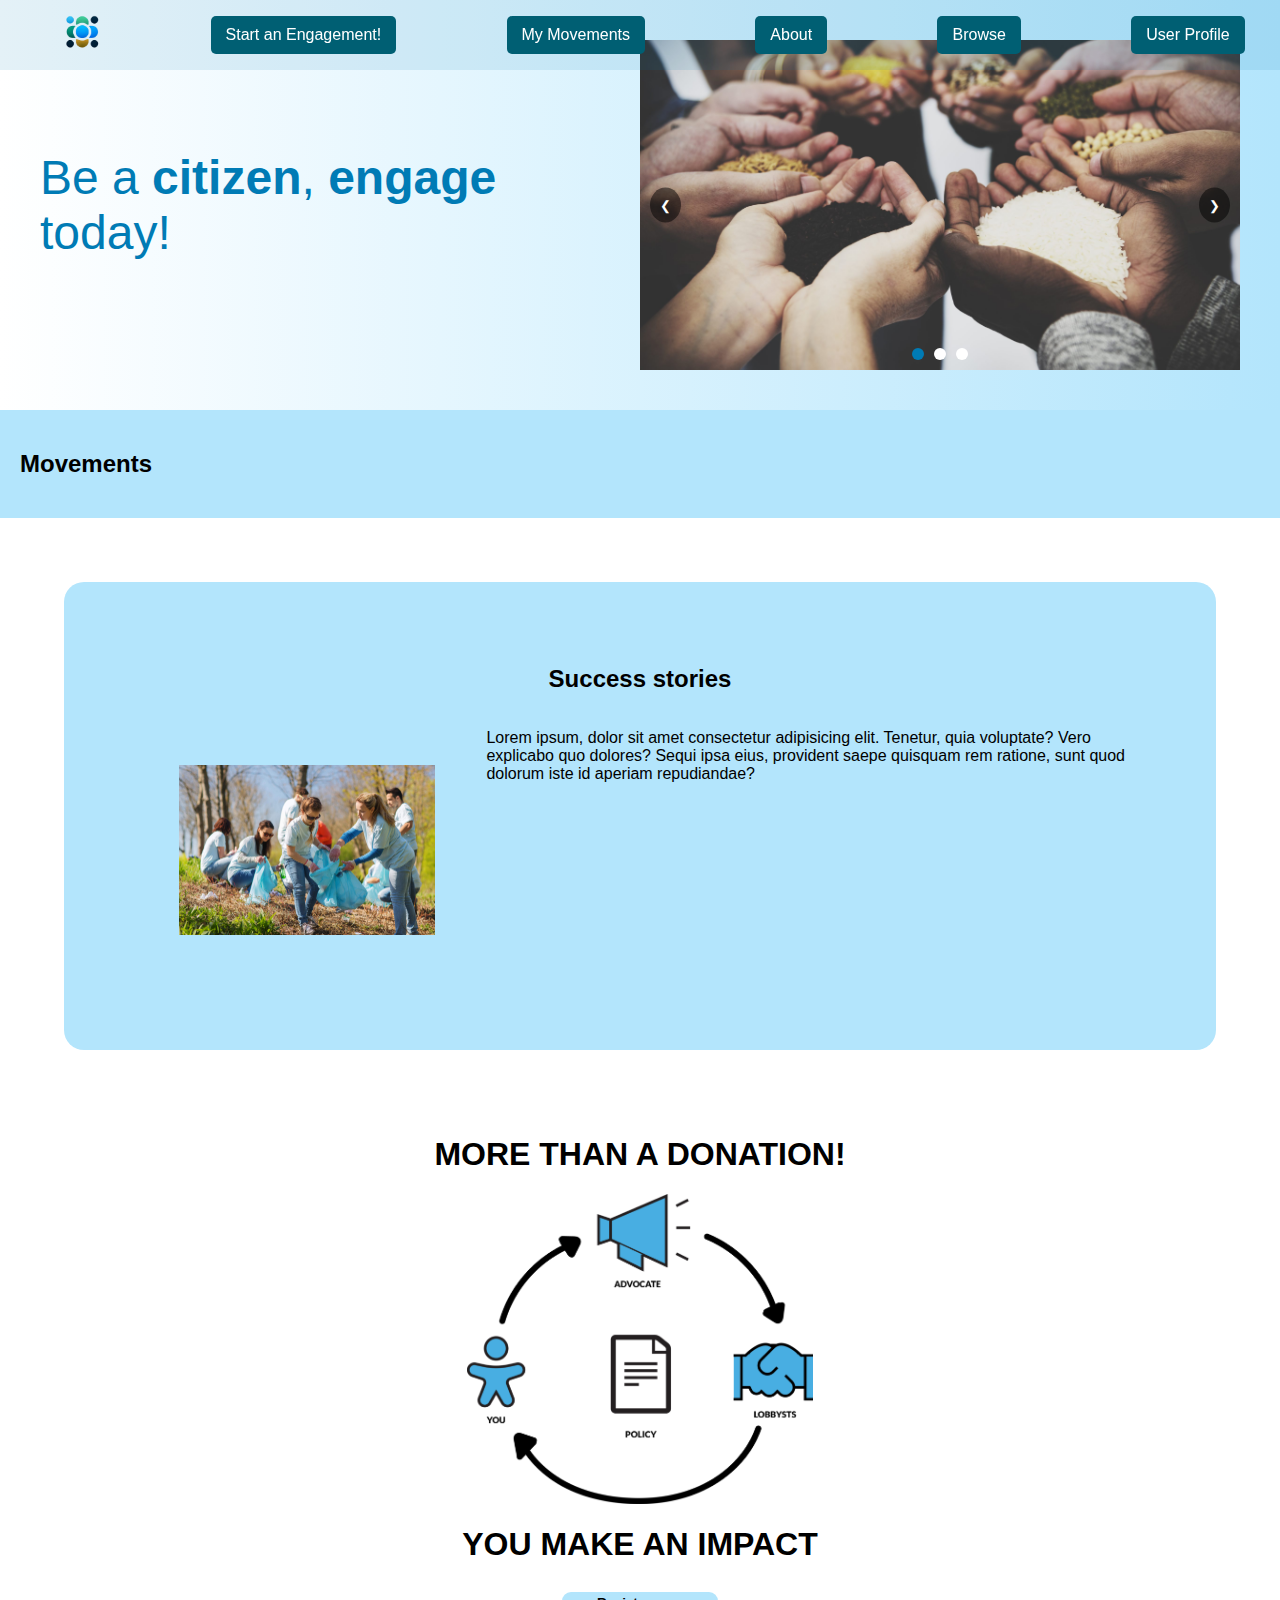
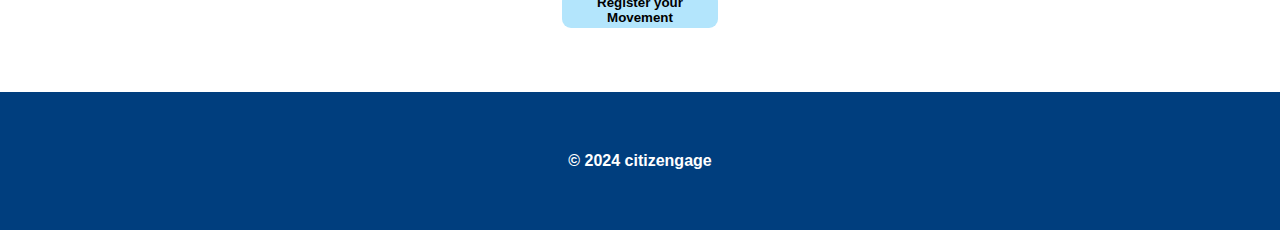
<file: index.html>
<!DOCTYPE html>
<html lang="en">
<head>
    <meta charset="UTF-8">
    <meta name="viewport" content="width=device-width, initial-scale=1.0">
    <title>Home</title>
    <link rel="stylesheet" href="styles.css">
</head>
<body>
    <nav>
        <a href="index.html" class="nav-icon"><img class="nav-icon" src="logo.png" alt="logo"></a>
        <a href="register.html" class="nav-button">Start an Engagement!</a>
        <a href="" class="nav-button">My Movements</a>
        <a href="" class="nav-button">About</a>
        <a href="" class="nav-button">Browse</a>
        <a href="" class="nav-button">User Profile</a>
    </nav>

    <section class="hero">
        <div class="hero-content">
            <p>Be a <strong>citizen</strong>, <strong>engage</strong> today!</p>
        </div>
        <div class="hero-slider">
            <img src="slide1.jpg" alt="Slider Image 1">
            <button class="hero-slider-arrow left">&#10094;</button>
            <button class="hero-slider-arrow right">&#10095;</button>
            <div class="hero-slider-dots">
                <div class="dot active"></div>
                <div class="dot"></div>
                <div class="dot"></div>
            </div>
        </div>
    </section>

    <section class="movements">
        <h2>Movements</h2>
        <div class="movements-container">
            <div id="movements-list">
                <!-- Cards will be dynamically generated here -->
            </div>
            <button class="arrow left">&#10094;</button>
            <button class="arrow right">&#10095;</button>
        </div>
    </section>
    <section class="succes-stories">
        <div class="success-card">
            <h2 class="success-title"> Success stories</h2>
            <div class="container-success-photo-bio">
              <img src="./slide2.jpg" alt="">
              <p>Lorem ipsum, dolor sit amet consectetur adipisicing elit. Tenetur, quia voluptate? Vero explicabo quo dolores? Sequi ipsa eius, provident saepe quisquam rem ratione, sunt quod dolorum iste id aperiam repudiandae?</p>
              
            </div>
        </div>
    </section>
    <section class="make-a-donation-section">
        <h1> More than a donation! </h1>
        <img src="citizengage image.png" alt="">
        <h1>You Make An Impact</h1>
        <a href="register.html"><button class="register-movement-btn"> Register your Movement</button></a>
    </section>
    <footer>
        <h4>&copy; 2024 citizengage</h4>
    </footer>
    <script src="script.js"></script>
</body>
</html>
</file>
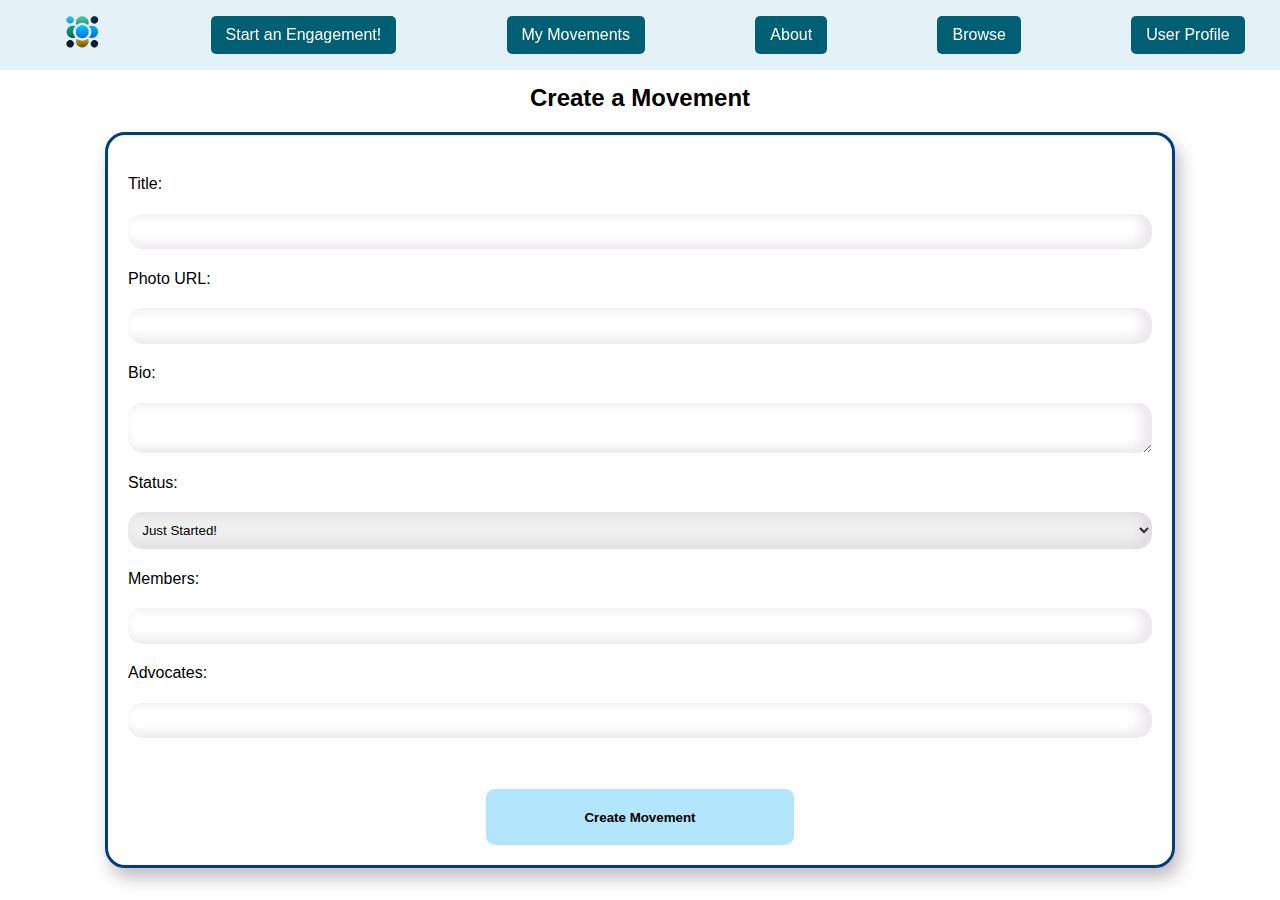
<file: register.html>
<!DOCTYPE html>
<html lang="en">
<head>
    <meta charset="UTF-8">
    <meta name="viewport" content="width=device-width, initial-scale=1.0">
    <title>Register</title>
    <link rel="stylesheet" href="styles.css">
</head>
<body class="register-page">
    <nav>
        <a href="index.html" class="nav-icon"><img class="nav-icon" src="logo.png" alt="logo"></a>
        <a href="register.html" class="nav-button">Start an Engagement!</a>
        <a href="index.html" class="nav-button">My Movements</a>
        <a href="about.html" class="nav-button">About</a>
        <a href="browse.html" class="nav-button">Browse</a>
        <a href="user-profile.html" class="nav-button">User Profile</a>
    </nav>

    <section class="register-container">
        <h2 class="register-title">Create a Movement</h2>
        <form id="movement-form">
            <label for="title">Title:</label>
            <input type="text" id="title" name="title" required>

            <label for="photo">Photo URL:</label>
            <input type="url" id="photo" name="photo" required>

            <label for="bio">Bio:</label>
            <textarea id="bio" name="bio" required></textarea>

            <label for="status">Status:</label>
            <select id="status" name="status" required>
                <option value="Just Started!">Just Started!</option>
                <option value="Planning">Planning</option>
                <option value="Fundraising">Fundraising</option>
                <option value="Gathering Resources">Gathering Resources</option>
                <option value="Reaching out to lobbyists">Reaching out to lobbyists</option>
                <option value="Writing down documents">Writing down documents</option>
                <option value="Ready to present">Ready to present</option>
            </select>

            <label for="members">Members:</label>
            <input type="number" id="members" name="members" required>

            <label for="advocates">Advocates:</label>
            <input type="number" id="advocates" name="advocates" required>

            <button class="create-movement-btn" type="submit">Create Movement</button>
        </form>

        <div id="success-message" style="display: none;">
            <p>Movement created successfully!</p>
            <a href="index.html" class="nav-button">Go Back Home</a>
        </div>
    </section>
    <script src="script.js"></script>
</body>
</html>
</file>
<file: styles.css>
/* General Styles */
body {
    font-family: 'Lato', sans-serif;
    margin: 0;
    padding: 0;
    box-sizing: border-box;
}

nav {
    display: flex;
    justify-content: space-around;
    align-items: center;
    padding: 15px;
    background: #007cb51b;
    position: fixed;
    z-index: 1000;
    width: 100%;
}

.nav-icon {
    font-size: 24px;
    color: #ffffff;
    text-decoration: none;
    max-width:35px ;
}

.nav-button {
    background-color: #005f73;
    color: #ffffff;
    padding: 10px 15px;
    border-radius: 5px;
    text-decoration: none;
    margin-left: 10px;
    transition: background-color 0.3s;
}

.nav-button:hover {
    background-color: #00474b;
}

/* Hero Section */
.hero {
    display: flex;
    align-items: center;
    justify-content: space-between;
    padding: 40px;
    background: linear-gradient(to right, #ffffff, #b3e5fc);
    position: relative;
}

.hero-content {
    flex: 1;
}

.hero-content p {
    font-size: 3rem;
    color: #007bb5;
}

.hero-slider {
    flex: 1;
    position: relative;
    overflow: hidden;
    
}

.hero-slider img {
    width: 100%;
    display: block;
    transition: opacity 1s ease-in-out;
}

.hero-slider-arrow {
    position: absolute;
    top: 50%;
    transform: translateY(-50%);
    background-color: rgba(0, 0, 0, 0.5);
    color: white;
    border: none;
    padding: 10px;
    border-radius: 50%;
    cursor: pointer;
    z-index: 10;
}

.hero-slider-arrow.left {
    left: 10px;
}

.hero-slider-arrow.right {
    right: 10px;
}

.hero-slider-dots {
    position: absolute;
    bottom: 10px;
    left: 50%;
    transform: translateX(-50%);
    display: flex;
}

.dot {
    width: 12px;
    height: 12px;
    background-color: #ffffff;
    border-radius: 50%;
    margin: 0 5px;
    cursor: pointer;
    transition: background-color 0.3s;
}

.dot.active {
    background-color: #007bb5;
}

.italic {
    font-style: italic;
}

/* Movements Section */
.movements {
    padding: 20px;
    background: #b3e5fc;
}

.movements-container {
    position: relative;
    max-width: 100%;
    overflow: hidden;
    margin: 0 auto;
}

#movements-list {
    display: flex;
    gap: 20px;
    transition: transform 0.5s ease-in-out;
    justify-content: center;
}

.card {
    flex: 1 0 calc(33.3333% - 20px);
    background-color: white;
    border-radius: 15px;
    padding: 20px;
    box-shadow: 0 4px 8px rgba(0, 0, 0, 0.1);
    text-align: center;
    margin-bottom: 20px;
    transition: transform 0.3s ease-in-out;
}

.card:hover {
    transform: scale(1.03);
}

.card img {
    max-width: 100%;
    border-radius: 8px;
}

.progress-bar {
    width: 100%;
    background-color: #e0e0e0;
    border-radius: 8px;
    overflow: hidden;
    margin-top: 10px;
}

.progress-bar div {
    height: 10px;
    background-color: #007bb5;
}

.card button {
    margin-top: 10px;
    padding: 10px;
    width: 136px;
    border-radius: 20px;
    color: white;
    border: none;
    cursor: pointer;
    transition: background-color 0.3s;
}



.button-join:hover {
    background-color: #007e17c2;
}

.button-advocate:hover {
    background-color: #ba020e8a;
}

.arrow {
    position: absolute;
    top: 50%;
    transform: translateY(-50%);
    cursor: pointer;
    background-color: rgba(0, 0, 0, 0.5);
    color: white;
    border: none;
    padding: 10px;
    border-radius: 50%;
}

.arrow.left {
    left: 10px;
}

.arrow.right {
    right: 10px;
}

/* Responsive Styles */
@media (max-width: 768px) {
    .card {
        flex: 1 0 calc(50% - 20px);
    }
}

@media (max-width: 480px) {
    .card {
        flex: 1 0 100%;
    }
}


/* Register page */

.register-container {
    display: flex;
    flex-direction: column;
    align-items: center;
    
}

.register-title {
    padding-top: 5%;
    margin-left: auto;
    margin-right: auto;
}

#movement-form {
    display: flex;
    flex-direction: column;
    width: 100%;
    border-radius: 20px;
    border: #003e7e;
    border-style: solid;
    width: 80%;
    padding: 20px;
    -webkit-box-shadow: 5px 10px 17px 0px rgba(196,188,196,1);
    -moz-box-shadow: 5px 10px 17px 0px rgba(196,188,196,1);
    box-shadow: 5px 10px 17px 0px rgba(196,188,196,1);
}

label {
    margin-top: 2%;
    margin-bottom: 2%;
}

input, textarea, select {
    padding: 1%;
    border: rgb(0, 0, 0);
    border-radius: 15px;
    -webkit-box-shadow: inset -7px -2px 10px 4px rgba(196,188,196,0.31);
    -moz-box-shadow: inset -7px -2px 10px 4px rgba(196,188,196,0.31);
    box-shadow: inset -7px -2px 10px 4px rgba(196,188,196,0.31);
}

.create-movement-btn, .register-movement-btn {
    background-color: #b3e5fc;
    border-radius: 9px;
    padding-top: 2%;
    width: 30%;
    padding-bottom: 2%;
    border: none;
    cursor: pointer;
    margin-left: auto;
    margin-right: auto;
    margin-top: 5%;
    font-weight: 700;
}


.register-movement-btn{
    width: 100%;
    padding: 2%;
}
.create-movement-btn:hover {
    background-color: #003e7e;
    font: white;
}

.columns-for-join-advocate {
    display: flex;
    flex-direction: row;
    justify-content: space-around;
    margin-top: 3%;
}

.button-join {
    background-color: rgb(0, 235, 43);
}

.button-advocate {
    background-color: red;
}

.succes-stories {
    background: #b3e5fc;
    border-radius: 20px;
    margin-top: 5%;
    margin-right: auto;
    margin-left: auto;
    padding: 5%;
    width: 80%;
}

.success-title {
    text-align: center;
}

.container-success-photo-bio img {
    width: 25%;
    margin: 5%;
}

.container-success-photo-bio {
  display: flex;
  flex-direction: row;
}

.make-a-donation-section {
    display: flex;
    flex-direction: column;
    align-items: center;
    margin: 5%;

}

.make-a-donation-section h1 {
    text-transform: uppercase;
    text-align: center;
}

.make-a-donation-section img { width: 30%;}


footer {
    background-color: #003e7e;
    text-align: center;
    padding: 3%;
    color: white;
}
</file>
